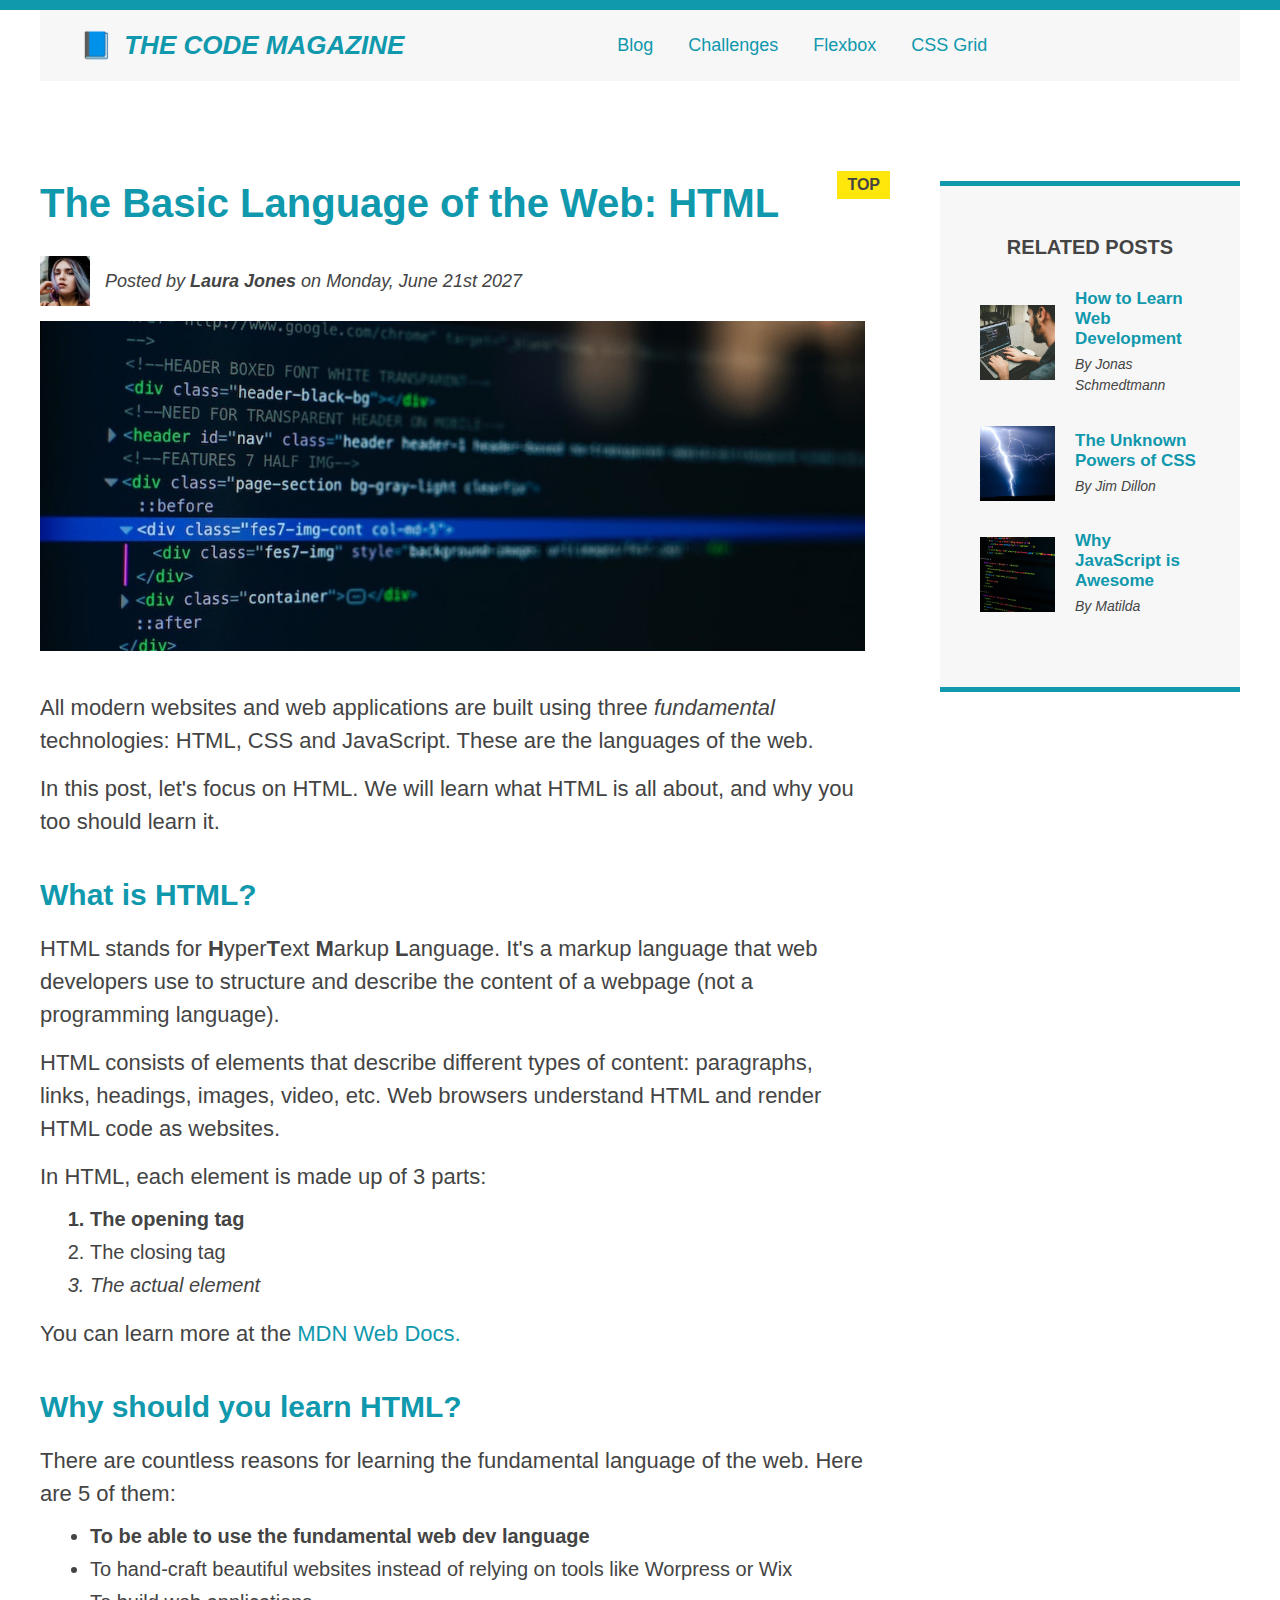
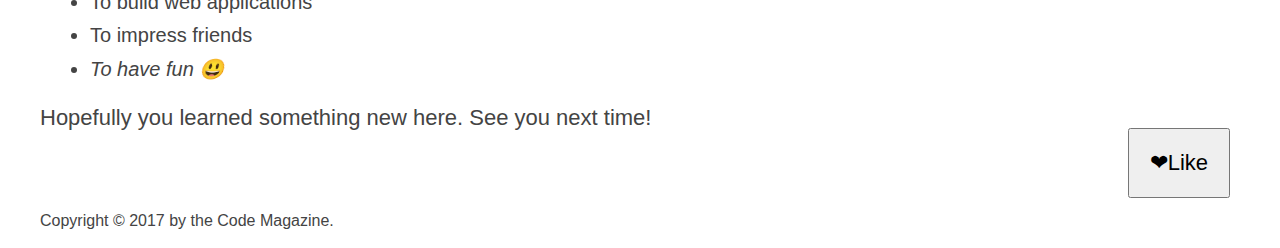
<file: index.html>
<html lang="en">
  <head>
    <meta charset="UTF-8" />
    <meta http-equiv="X-UA-Compatible" content="IE=edge" />
    <meta name="viewport" content="width=device-width, initial-scale=1.0" />
    <link rel="stylesheet" href="codemagazine.css" />
    <title>Code Magazine</title>
  </head>
  <body>
    <div class="container">
      <header class="main-header">
        <h1>📘 The Code Magazine</h1>

        <nav>
          <a href="blog.html">Blog</a>
          <a href="#">Challenges</a>
          <a href="flexbox.html">Flexbox</a>
          <a href="css-grid.html">CSS Grid</a>
        </nav>

        <div class="clear"></div>
      </header>
      <!-- Only for flexbox  -->
      <!-- <div class="row"> -->
      <article>
        <header class="post-header">
          <h2>The Basic Language of the Web: HTML</h2>

          <div class="author-box">
            <img
              src="./02-HTML-Fundamentals/laura-jones.jpg"
              alt="Image of the
          author"
              width="50"
              height="50"
              class="author-img"
            />

            <p id="author" class="author">
              Posted by <strong>Laura Jones</strong> on Monday, June 21st 2027
            </p>
          </div>

          <img
            src="./02-HTML-Fundamentals/post-img.jpg"
            alt="HTML codes on a screen"
            width="500"
            height="200"
            class="post-img"
          />
        </header>

        <p>
          All modern websites and web applications are built using three
          <em>fundamental</em>
          technologies: HTML, CSS and JavaScript. These are the languages of the
          web.
        </p>

        <p>
          In this post, let's focus on HTML. We will learn what HTML is all
          about, and why you too should learn it.
        </p>

        <h3>What is HTML?</h3>
        <p>
          HTML stands for <strong>H</strong>yper<strong>T</strong>ext
          <strong>M</strong>arkup <strong>L</strong>anguage. It's a markup
          language that web developers use to structure and describe the content
          of a webpage (not a programming language).
        </p>

        <p>
          HTML consists of elements that describe different types of content:
          paragraphs, links, headings, images, video, etc. Web browsers
          understand HTML and render HTML code as websites.
        </p>
        <p>In HTML, each element is made up of 3 parts:</p>

        <ol>
          <li class="first-li">The opening tag</li>
          <li>The closing tag</li>
          <li>The actual element</li>
        </ol>

        <p>
          You can learn more at the
          <a
            href="https://developer.mozilla.org/en-US/docs/Web/HTML"
            target="_blank"
            >MDN Web Docs.</a
          >
        </p>

        <h3>Why should you learn HTML?</h3>

        <p>
          There are countless reasons for learning the fundamental language of
          the web. Here are 5 of them:
        </p>

        <ul>
          <li>To be able to use the fundamental web dev language</li>
          <li>
            To hand-craft beautiful websites instead of relying on tools like
            Worpress or Wix
          </li>
          <li>To build web applications</li>
          <li>To impress friends</li>
          <li>To have fun 😃</li>
        </ul>

        <p>Hopefully you learned something new here. See you next time!</p>
      </article>

      <aside>
        <h4>Related Posts</h4>

        <ul class="related-list">
          <li class="related-post">
            <img
              src="./02-HTML-Fundamentals/related-1.jpg"
              alt="Person Coding"
              width="75"
              height="75"
            />

            <div>
              <a href="#" class="related-link">How to Learn Web Development</a>
              <p class="related-author">By Jonas Schmedtmann</p>
            </div>
          </li>

          <li class="related-post">
            <img
              src="./02-HTML-Fundamentals/related-2.jpg"
              alt="Lightning"
              width="75"
              height="75"
            />

            <div>
              <a href="#" class="related-link">The Unknown Powers of CSS</a>
              <p class="related-author">By Jim Dillon</p>
            </div>
          </li>

          <li class="related-post">
            <img
              src="./02-HTML-Fundamentals/related-3.jpg"
              alt="Lines of code"
              width="75"
              height="75"
            />
            <div>
              <a href="#" class="related-link">Why JavaScript is Awesome</a>
              <p class="related-author">By Matilda</p>
            </div>
          </li>
        </ul>
      </aside>
    <!-- </div> -->

      <footer>
        <p id="copyright">Copyright &copy; 2017 by the Code Magazine.</p>
      </footer>
    </div>
    <button>&#10084;Like</button>
  </body>
</html>
</file>
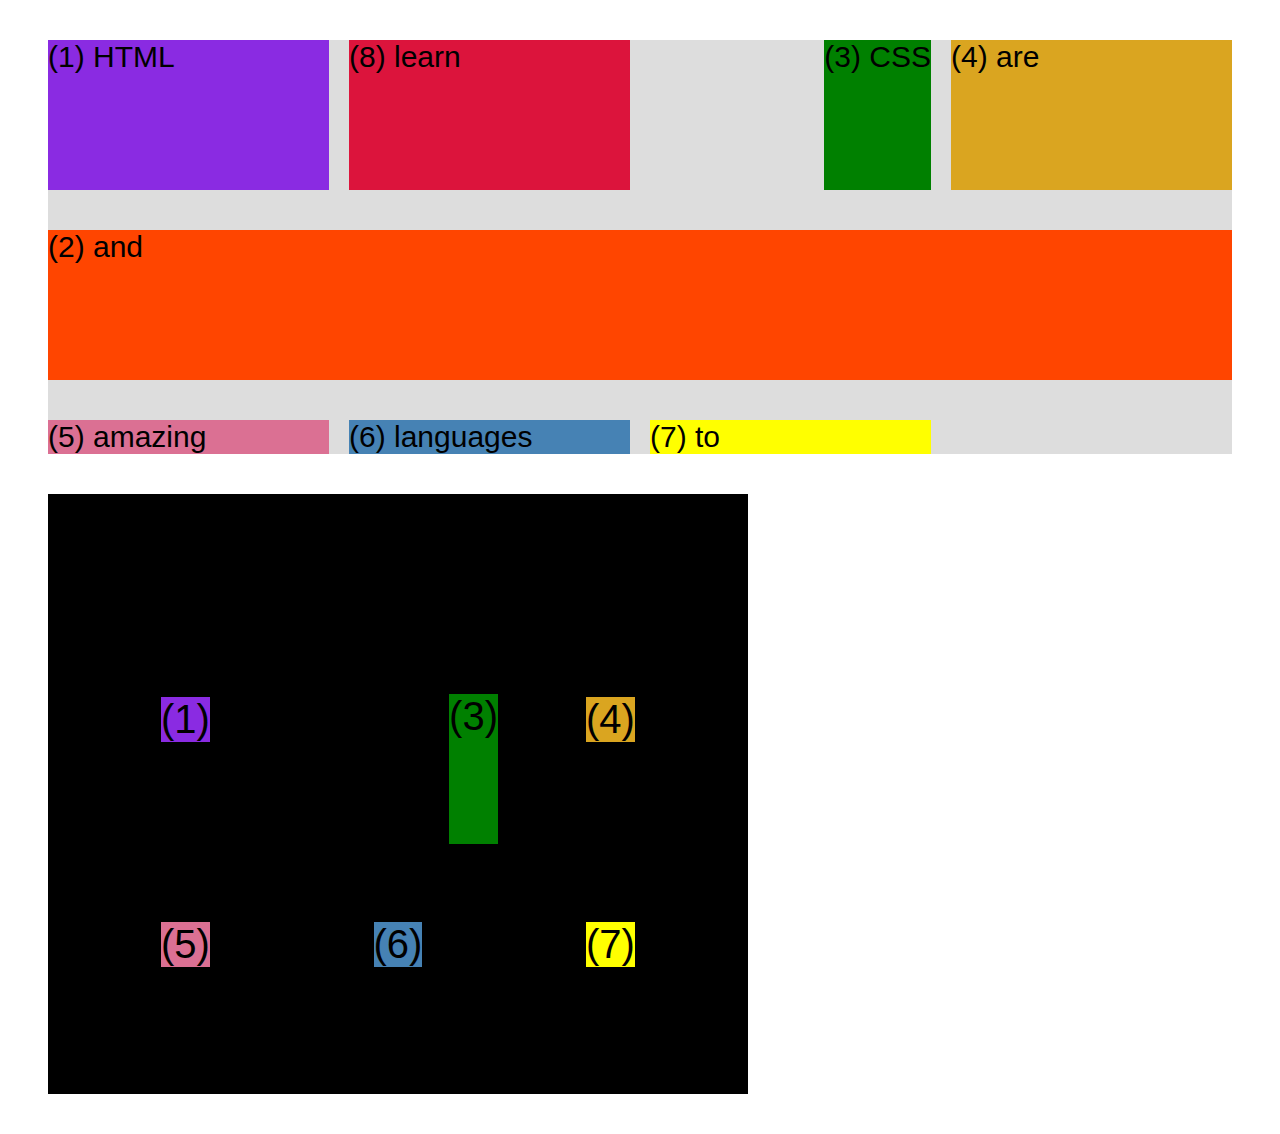
<file: css-grid.html>
<!DOCTYPE html>
<html lang="en">
  <head>
    <meta charset="UTF-8" />
    <meta http-equiv="X-UA-Compatible" content="IE=edge" />
    <meta name="viewport" content="width=device-width, initial-scale=1.0" />
    <title>CSS Grid</title>
    <style>
      .el--1 {
        background-color: blueviolet;
      }
      .el--2 {
        background-color: orangered;
      }
      .el--3 {
        background-color: green;
        height: 150px;
      }
      .el--4 {
        background-color: goldenrod;
      }
      .el--5 {
        background-color: palevioletred;
      }
      .el--6 {
        background-color: steelblue;
      }
      .el--7 {
        background-color: yellow;
      }
      .el--8 {
        background-color: crimson;
      }

      .container--1 {
        display:none;
        /* STARTER */
        font-family: sans-serif;
        background-color: #ddd;
        font-size: 30px;
        margin: 40px;

        /* CSS GRID */
        display:grid;
        /* grid-template-columns: 1fr 1fr 1fr auto; */
        grid-template-columns:repeat(4, 1fr);
        /* grid-template-rows:300px 200px; */
        grid-template-rows: 1fr 1fr ;
        /* height:500px; */

        /* gap:30px; */
        column-gap:20px;
        row-gap:40px;
      }

      .el--8{
        grid-column: 2 / 3;
        grid-row: 1 / 2;
      }

      .el--2{
        grid-column: 1 / -1;
        grid-row: 2;
      }
      /* .el--6{
        grid-row: 3 / 5;
      } */

      .container--2 {
        

        /* STARTER */
        font-family: sans-serif;
        background-color: black;
        font-size: 40px;
        margin: 40px;

        width: 700px;
        height: 600px;

        /* CSS GRID */
        display:grid;
        grid-template-columns: 125px 200px 125px ;
        grid-template-rows:250px 100px ;
        gap:50px;

         justify-content: center;
          align-content: center;

        align-items: center;
        justify-items: center;
      }

      .el--3{
        align-self:end;
        justify-self: end;
      }
    </style>
  </head>
  <body>
    <div class="container--1">
      <div class="el el--1">(1) HTML</div>
      <div class="el el--2">(2) and</div>
      <div class="el el--3">(3) CSS</div>
      <div class="el el--4">(4) are</div>
      <div class="el el--5">(5) amazing</div>
      <div class="el el--6">(6) languages</div>
      <div class="el el--7">(7) to</div>
      <div class="el el--8">(8) learn</div>
    </div>

    <div class="container--2">
      <div class="el el--1">(1)</div>
      <div class="el el--3">(3)</div>
      <div class="el el--4">(4)</div>
      <div class="el el--5">(5)</div>
      <div class="el el--6">(6)</div>
      <div class="el el--7">(7)</div>
    </div>
  </body>
</html>
</file>
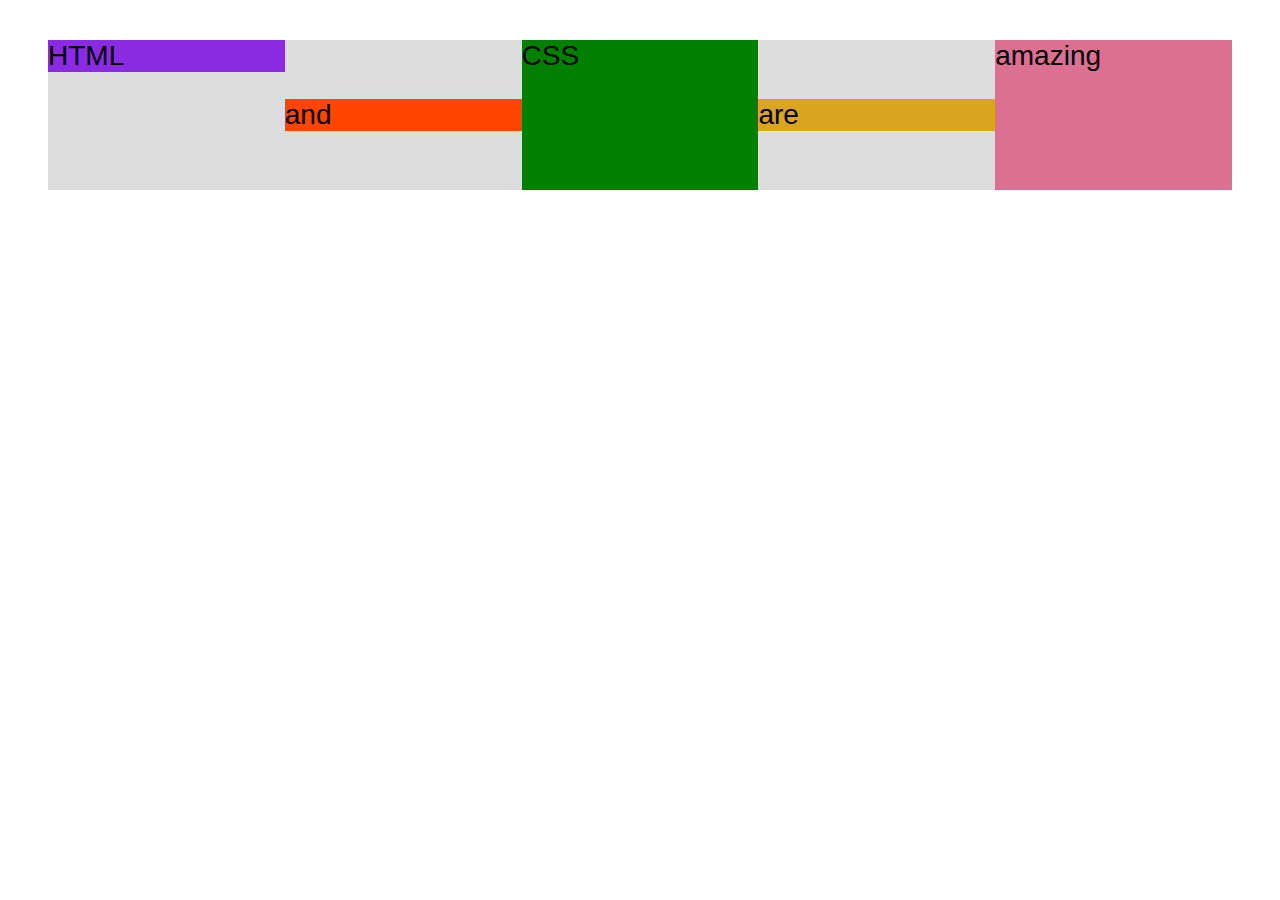
<file: flexbox.html>
<!DOCTYPE html>
<html lang="en">
  <head>
    <meta charset="UTF-8" />
    <meta http-equiv="X-UA-Compatible" content="IE=edge" />
    <meta name="viewport" content="width=device-width, initial-scale=1.0" />
    <title>Flexbox</title>
    <style>
      .el--1 {
        background-color: blueviolet;
      }
      .el--2 {
        background-color: orangered;
      }
      .el--3 {
        background-color: green;
        height: 150px;
      }
      .el--4 {
        background-color: goldenrod;
      }
      .el--5 {
        background-color: palevioletred;
      }
      .el--6 {
        background-color: steelblue;
      }
      .el--7 {
        background-color: yellow;
      }
      .el--8 {
        background-color: crimson;
      }

      .container {
        /* STARTER */
        font-family: sans-serif;
        background-color: #ddd;
        font-size: 28px;
        margin: 40px;

        /* FLEXBOX */
        display: flex;
        align-items: center;
        justify-content: flex-start;
      }

      .el {
        /* flex-grow:0;
        flex-shrink: 1;
        flex-basis: auto; */

        /* flex-basis: 200px; */
        flex-shrink: 0;
        flex-grow: 1;

        flex: 1;
      }

      .el--1 {
        align-self: flex-start;
      }

      .el--5 {
        align-self: stretch;
        order: 1;
      }

      .el--6 {
        order: -1;
      }
    </style>
  </head>
  <body>
    <div class="container">
      <div class="el el--1">HTML</div>
      <div class="el el--2">and</div>
      <div class="el el--3">CSS</div>
      <div class="el el--4">are</div>
      <div class="el el--5">amazing</div>
      <!-- <div class="el el--6">languages</div>
      <div class="el el--7">to</div>
      <div class="el el--8">learn</div> -->
    </div>
  </body>
</html>
</file>
<file: codemagazine.css>
* {
  margin: 0;
  padding: 0;
  box-sizing: border-box;
}

/* PAGE SECTIONS */
body {
  font-family: sans-serif;
  color: #444;
  border-top: 10px solid #1098ad;
  position: relative;
}

.container {
  width: 1200px;
  margin: 0 40px;
  
}

.main-header {
  background-color: #f7f7f7; 
  /* padding: 20px 40px; */
  /* margin-bottom: 60px; */
}

nav {
  font-size: 18px;
}

 /* article{
  /* margin-bottom: 60px; */
/* } */

.post-header {
  margin-bottom: 40px;
}

aside {
  background-color: #f7f7f7;
  border-top: 5px solid #1098ad;
  border-bottom: 5px solid #1098ad;
  padding: 50px 40px;
}

/* SMALLER ELEMENTS */

h1,
h2,
h3 {
  color: #1098ad;
}

h1 {
  font-size: 26px;
  text-transform: uppercase;
  font-style: italic;
}

h2 {
  font-size: 40px;
  margin-bottom: 30px;
  margin-top:40px;
}

h3 {
  font-size: 30px;
  margin-bottom: 20px;
  margin-top: 40px;
}

h4 {
  font-size: 20px;
  text-transform: uppercase;
  text-align: center;
  margin-bottom: 30px;
}

p {
  font-size: 22px;
  line-height: 1.5;
  margin-bottom: 15px;
}

ul,
ol {
  margin-left: 50px;
  margin-bottom: 20px;
}

li {
  font-size: 20px;
  margin-bottom: 10px;
}

li:first-child {
  font-weight: bold;
}

li:last-child {
  margin-bottom: 0;
  font-style: italic;
}

#author {
  font-style: italic;
  font-size: 18px;
}

#copyright {
  font-size: 16px;
}

.related-author {
  font-size: 18px;
  font-weight: bold;
}

.related-list {
  list-style: none;
  margin-left: 0;
}

.main-header {
  background-color: #f7f7f7;
  padding:20px 40px;
}

aside {
  background-color: #f7f7f7;
  border-top: 5px solid #1098ad;
  border-bottom: 5px solid #1098ad;
  margin-top:40px;
}

a:link {
  color: #1098ad;
  text-decoration: none;
}
a:visited {
  color: #1098ad;
}
a:hover {
  color: orangered;
  font-weight: bold;
  text-decoration: underline orangered;
}

a:active {
  background-color: black;
  font-style: italic;
}

.post-img {
  width: 100%;
  height: auto;
}

button {
  font-size: 22px;
  padding: 20px;
  cursor: pointer;

  position: absolute;
  /* top: 0;
  left: 0; */
  bottom: 50px;
  right: 50px;
}

h1::first-letter {
  font-style: normal;
  margin-right: 5px;
}

h2 {
  position: relative;
}

h2::after {
  content: "TOP";
  background-color: #ffe70c;
  color: #444;
  font-size: 16px;
  font-weight: bold;
  display: inline-block;
  padding: 5px 10px;
  position: absolute;
  top: -10px;
  right: -25px;
}

nav a:link {
  margin-right: 30px;
  /* margin-top: 10px; */
  display: inline-block;
}

nav a:link:last-child {
  margin-right: 0;
}

/* FLOATS */
/* .author-img { */
/* float: left;
  margin-bottom: 20px;
}
.author {
  float: left;
  margin-top: 10px;
  margin-left: 20px;
}

h1 {
  float: left;
}
nav {
  float: right;
}

.clear {
  clear: both;
}
.clearfix::after {
  clear: both;
  content: "";
  display: block;
}
article {
  width: 825px;
  float: left;
}

aside {
  width: 300px;
  float: right;
}

footer {
  clear: both;
} */

.main-header {
  display: flex;
  align-items: center;
  justify-content: space-between;
}

.author-box {
  display: flex;
  align-items: center;
  margin-bottom: 15px;
}

.author {
  margin-bottom: 0;
  margin-left: 15px;
}

.related-post {
  display: flex;
  align-items: center;
  gap: 20px;
  margin-bottom: 30px;
}

.related-link {
  font-size: 17px;
  font-weight: bold;
  font-style: normal;
  display: block;
  margin-bottom: 5px;
}

.related-author {
  margin-bottom: 0;
  font-size: 14px;
  font-weight: normal;
  font-style: italic;
}

/* FLEXBOX LAYOUT */
/* .row{
  display:flex;
  align-items: flex-start;
  gap:75px;
  margin-bottom:60px;
}

article{
  flex:1;
  margin-bottom:0;
}

aside{
  flex:0 0 300px;
} */



/* CSS GRID LAYOUT */

.container{
  display:grid;
  grid-template-columns:1fr 300px;
  column-gap: 75px;
  row-gap: 60px;
  align-items:start;
}

.main-header{
  /* grid-column: 1/ span 2;
  grid-column:1 / -1 */

grid-column: 1 / -1;

}

article{

}

aside{

}

footer{
  grid-column: 1 / -1;
}
</file>
